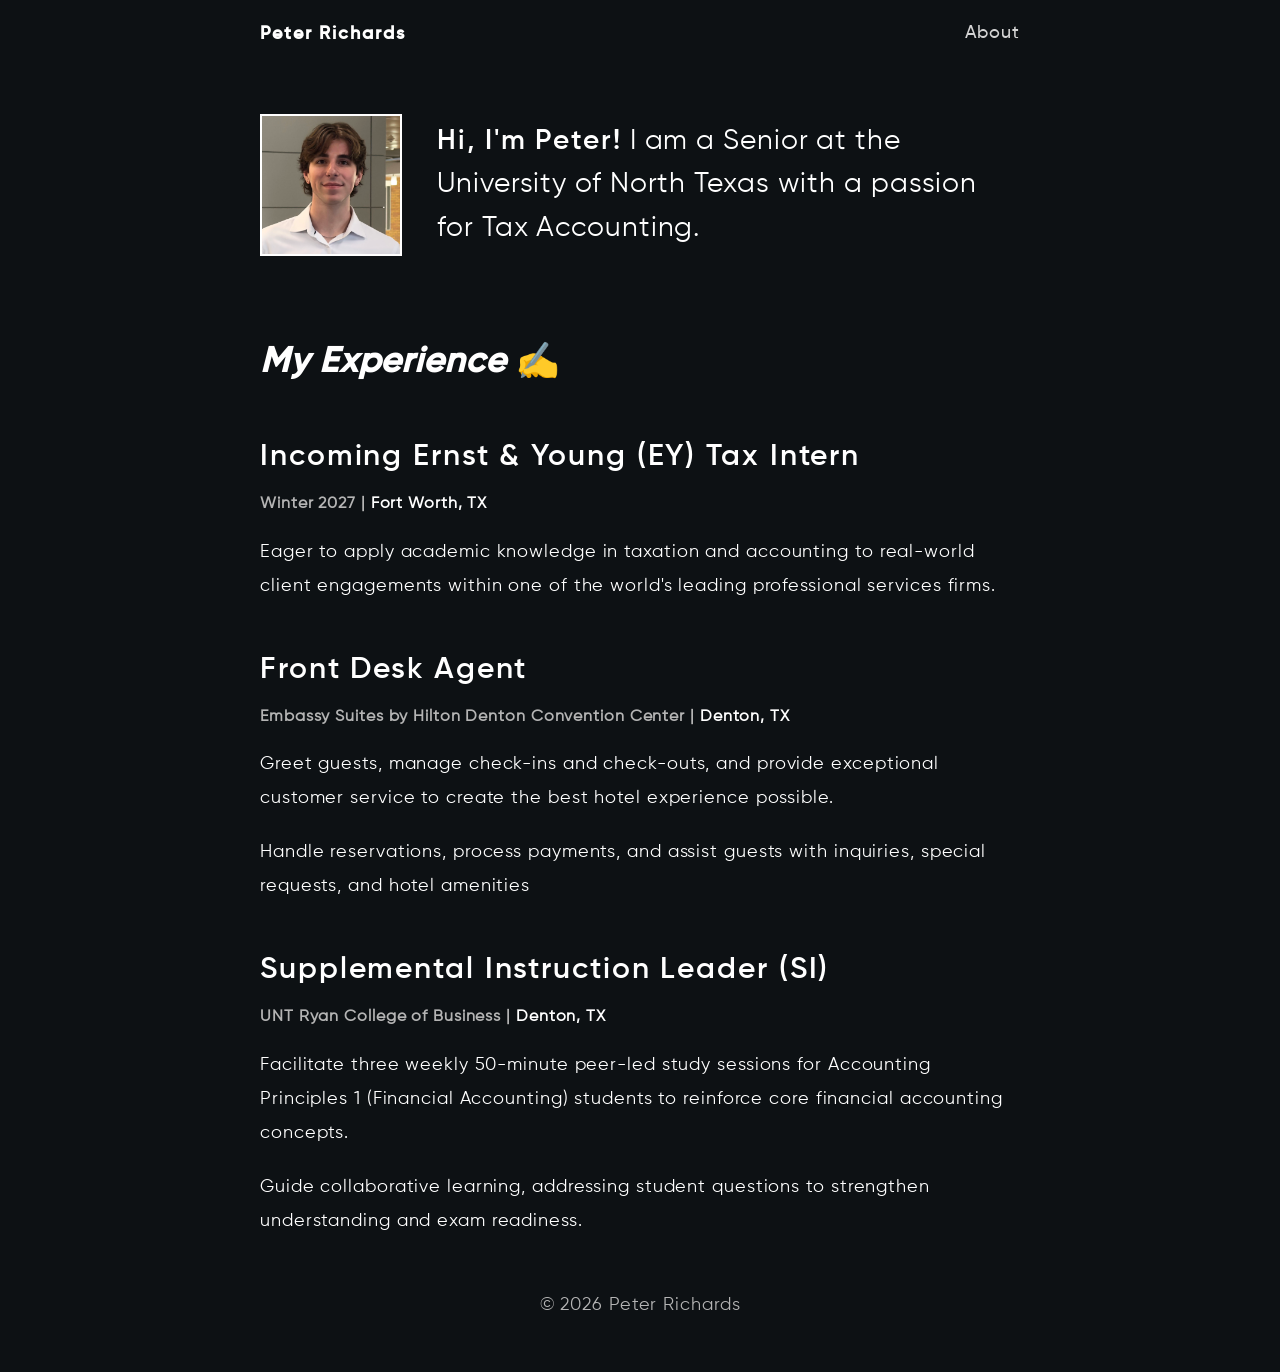
<file: index.html>
<!DOCTYPE html>
<html>

<head>
    <meta charset="utf-8">
    <meta http-equiv="X-UA-Compatible" content="IE=edge">
    <title>Home | pjgr.dev</title>
    <meta name="description" content="Peter Richards' Website">
    <meta name="viewport" content="width=device-width, initial-scale=1">
    <link rel="stylesheet" href="/style.css">
    <link rel="icon" type="image/x-icon" href="">
</head>

<body>
    <div class="main">
        <header>
            <div class=" nav-container">
                <div class="nav-flex-container">
                    <div class="site-title-container">
                        <a class="site-title" href="/">Peter Richards</a>
                    </div>
                    <div class="nav-links-container">
                        <a class="nav-links" href="/about.html">About</a>
                    </div>
                </div>
            </div>
        </header>

        <section class="about-me-container">
            <img class="about-me-img" src="/profphotomain.png" alt="Peter Image">
            <span id="about-peter-link"><span class="about-peter-link"><a href="https://www.linkedin.com/in/peter-jg-richards/" target="_blank">Hi, I'm Peter!</a></span>
                <span id="about-peter-description">I am a Senior at the University of North Texas with a passion for Tax Accounting.</span>
            </span>
        </section>

        <header class="experience-header-section">
          <div class="experience-header">
            <h1 id="my-experience"><i>My Experience</i> ✍️</h1>
          </div>
        </header>

        <section class="experience">
            <div class="experience-link-container">
                <a class="experience-link" id="ey-intern" href="https://www.linkedin.com/feed/update/urn:li:activity:7456856972789788672/" target="_blank" rel="noopener noreferrer">
                    Incoming Ernst & Young (EY) Tax Intern
                </a>
            </div>
            <h2 class="experience-info">Winter 2027 | <a>Fort Worth, TX  </a>
            </h2>
            <p class="experience-description">Eager to apply academic knowledge in taxation and accounting to real-world client engagements within one of the world's leading professional services firms.</p>
        </section>

        <section class="experience">
          <div class="experience-link-container">
              <a class="experience-link" id="fd-agent" href="https://www.linkedin.com/company/embassysuitesdenton/" target="_blank" rel="noopener noreferrer">
                  Front Desk Agent
              </a>
          </div>
          <h2 class="experience-info">Embassy Suites by Hilton Denton Convention Center | <a>Denton, TX  </a>
          </h2>
          <p class="experience-description">Greet guests, manage check-ins and check-outs, and provide exceptional customer service to create the best hotel experience possible.</p>
          <p>Handle reservations, process payments, and assist guests with inquiries, special requests, and hotel amenities</p>
      </section>

      <section class="experience">
        <div class="experience-link-container">
            <a class="experience-link" id="si-leader" href="https://learningcenter.unt.edu/tutoring/si/index.html" target="_blank" rel="noopener noreferrer">
                Supplemental Instruction Leader (SI)
            </a>
        </div>
        <h2 class="experience-info">UNT Ryan College of Business | <a>Denton, TX  </a>
        </h2>
        <p class="experience-description">Facilitate three weekly 50-minute peer-led study sessions for Accounting Principles 1 (Financial Accounting) students to reinforce core financial accounting concepts.</p>
        <p>Guide collaborative learning, addressing student questions to strengthen understanding and exam readiness.</p>
    </section>
        <footer class="footer">© 2026 Peter Richards</footer>
    </div>
</body>
</html>
</file>
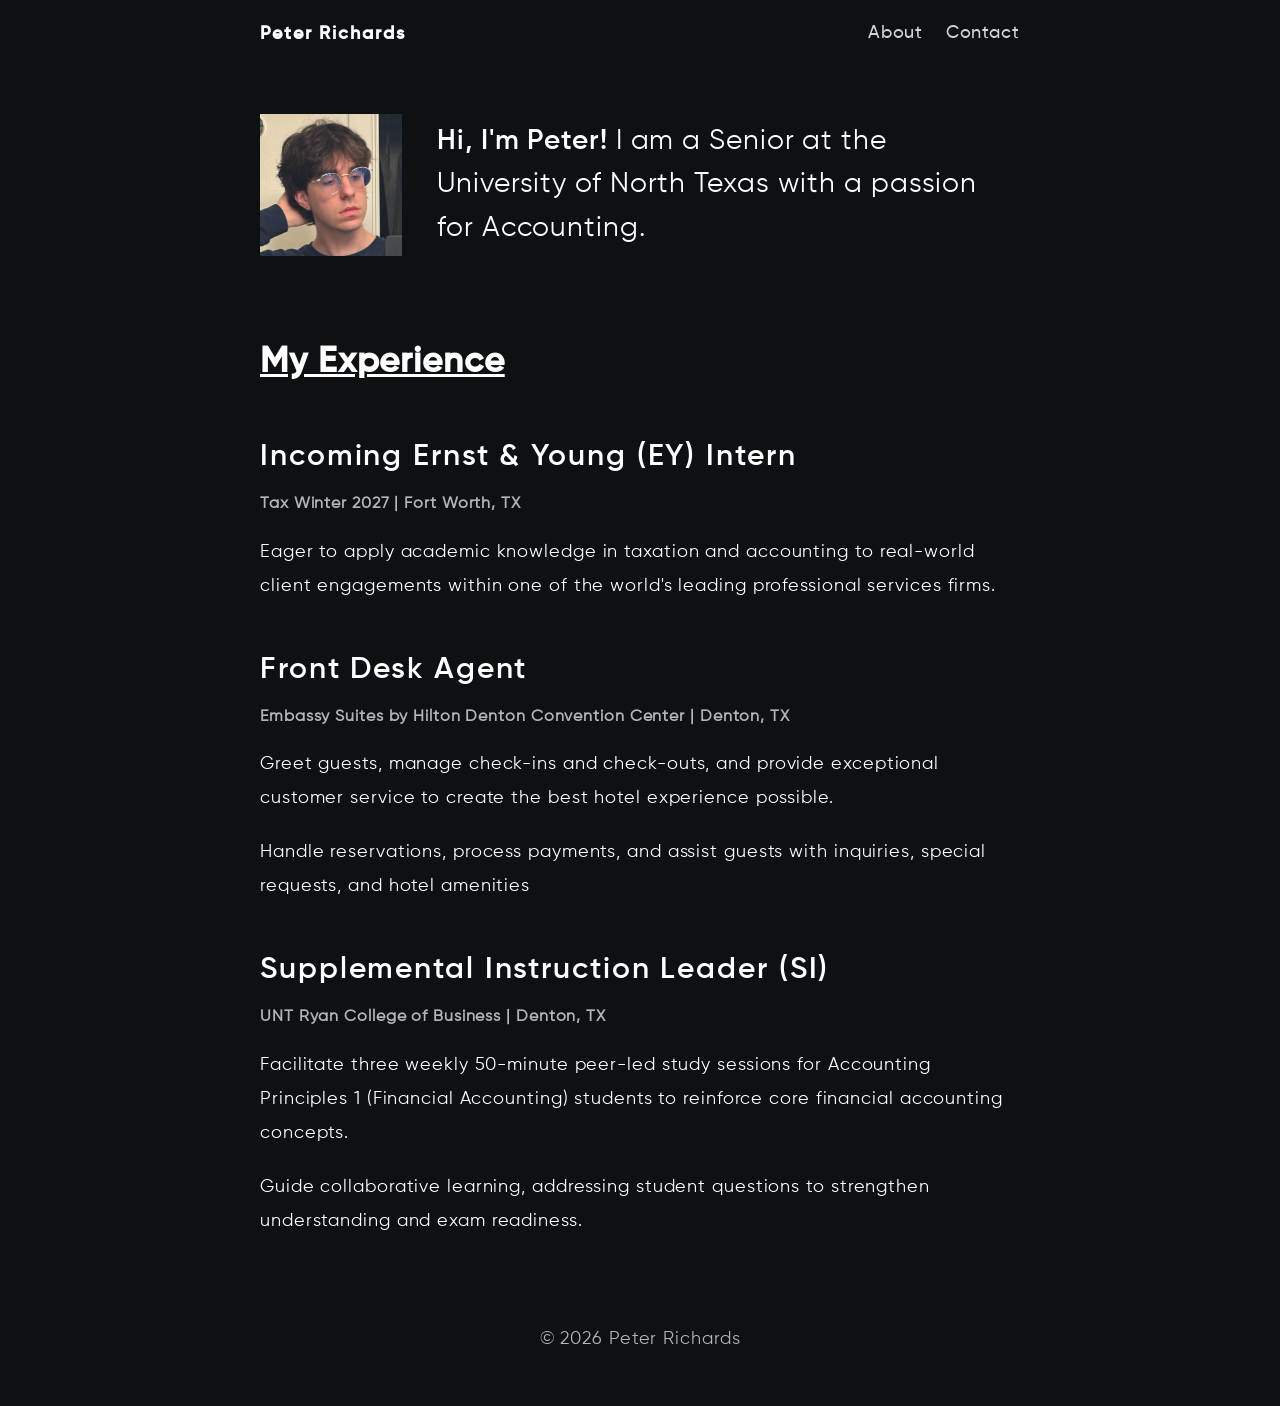
<file: app/templates/index.html>
<!DOCTYPE html>
<html>

<head>
    <meta charset="utf-8">
    <meta http-equiv="X-UA-Compatible" content="IE=edge">
    <title>Home | pjgr.dev</title>
    <meta name="description" content="Peter Richards' Website">
    <meta name="viewport" content="width=device-width, initial-scale=1">
    <link rel="stylesheet" href="/app/static/css/style.css">
    <link rel="stylesheet" href="https://cdnjs.cloudflare.com/ajax/libs/font-awesome/6.3.0/css/all.min.css">
    <link rel="icon" type="image/x-icon" href="">
</head>

<body>
    <div class="main">
        <header>
            <div class=" nav-container">
                <div class="nav-flex-container">
                    <div class="site-title-container">
                        <a class="site-title" href="/">Peter Richards</a>
                    </div>
                    <div class="nav-links-container">
                        <a class="nav-links" href="/about">About</a>
                        <a class="nav-links" href="/contact">Contact</a>
                    </div>
                </div>
            </div>
        </header>

        <section class="about-me-container">
            <img class="about-me-img" src="/app/static/about-me.png" alt="Peter Image">
            <span id="about-peter-link"><span class="about-peter-link"><a href="/about">Hi, I'm Peter!</a></span>
                <span id="about-peter-description">I am a Senior at the University of North Texas with a passion for Accounting.</span>

                <!-- <nav class="social-container">
                    <a class="social-github" href="https://github.com/PacketPeter" target="_blank" rel="noopener noreferrer">
                        <i class="fab fa-github"></i>
                        Github
                    </a>
                    <a class="social-linkedin" href="https://www.linkedin.com/in/peter-jg-richards/" target="_blank"
                        rel="noopener noreferrer">
                        <i class="fab fa-linkedin"></i>
                        LinkedIn
                    </a>
                </nav> -->
            </span>
        </section>

        <header class="experience-header-section">
          <div class="experience-header">
            <h1 id="my-experience">My Experience</h1>
          </div>
        </header>

        <section class="experience">
            <div class="experience-link-container">
                <a class="experience-link" id="ey-intern" href="https://www.linkedin.com/feed/update/urn:li:activity:7456856972789788672/" target="_blank" rel="noopener noreferrer">
                    Incoming Ernst & Young (EY) Intern
                </a>
            </div>
            <h2 class="experience-info">Tax Winter 2027 | <a href="https://github.com/PeakPass/PeakPass" target="_blank"
                    rel="noopener noreferrer">Fort Worth, TX  </a>
            </h2>
            <p class="experience-description">Eager to apply academic knowledge in taxation and accounting to real-world client engagements within one of the world's leading professional services firms.</p>
        </section>

        <section class="experience">
          <div class="experience-link-container">
              <a class="experience-link" id="fd-agent" href="https://www.linkedin.com/company/embassysuitesdenton/" target="_blank" rel="noopener noreferrer">
                  Front Desk Agent
              </a>
          </div>
          <h2 class="experience-info">Embassy Suites by Hilton Denton Convention Center | <a href="https://github.com/PeakPass/PeakPass" target="_blank"
                  rel="noopener noreferrer">Denton, TX  </a>
          </h2>
          <p class="experience-description">Greet guests, manage check-ins and check-outs, and provide exceptional customer service to create the best hotel experience possible.</p>
          <p>Handle reservations, process payments, and assist guests with inquiries, special requests, and hotel amenities</p>
      </section>

      <section class="experience">
        <div class="experience-link-container">
            <a class="experience-link" id="si-leader" href="https://www.linkedin.com/company/embassysuitesdenton/" target="_blank" rel="noopener noreferrer">
                Supplemental Instruction Leader (SI)
            </a>
        </div>
        <h2 class="experience-info">UNT Ryan College of Business | <a href="https://github.com/PeakPass/PeakPass" target="_blank"
                rel="noopener noreferrer">Denton, TX  </a>
        </h2>
        <p class="experience-description">Facilitate three weekly 50-minute peer-led study sessions for Accounting Principles 1 (Financial Accounting) students to reinforce core financial accounting concepts.</p>
        <p>Guide collaborative learning, addressing student questions to strengthen understanding and exam readiness.</p>
    </section>
        <br>
        <footer class="footer">© 2026 Peter Richards</footer>
    </div>
</body>
</html>
</file>
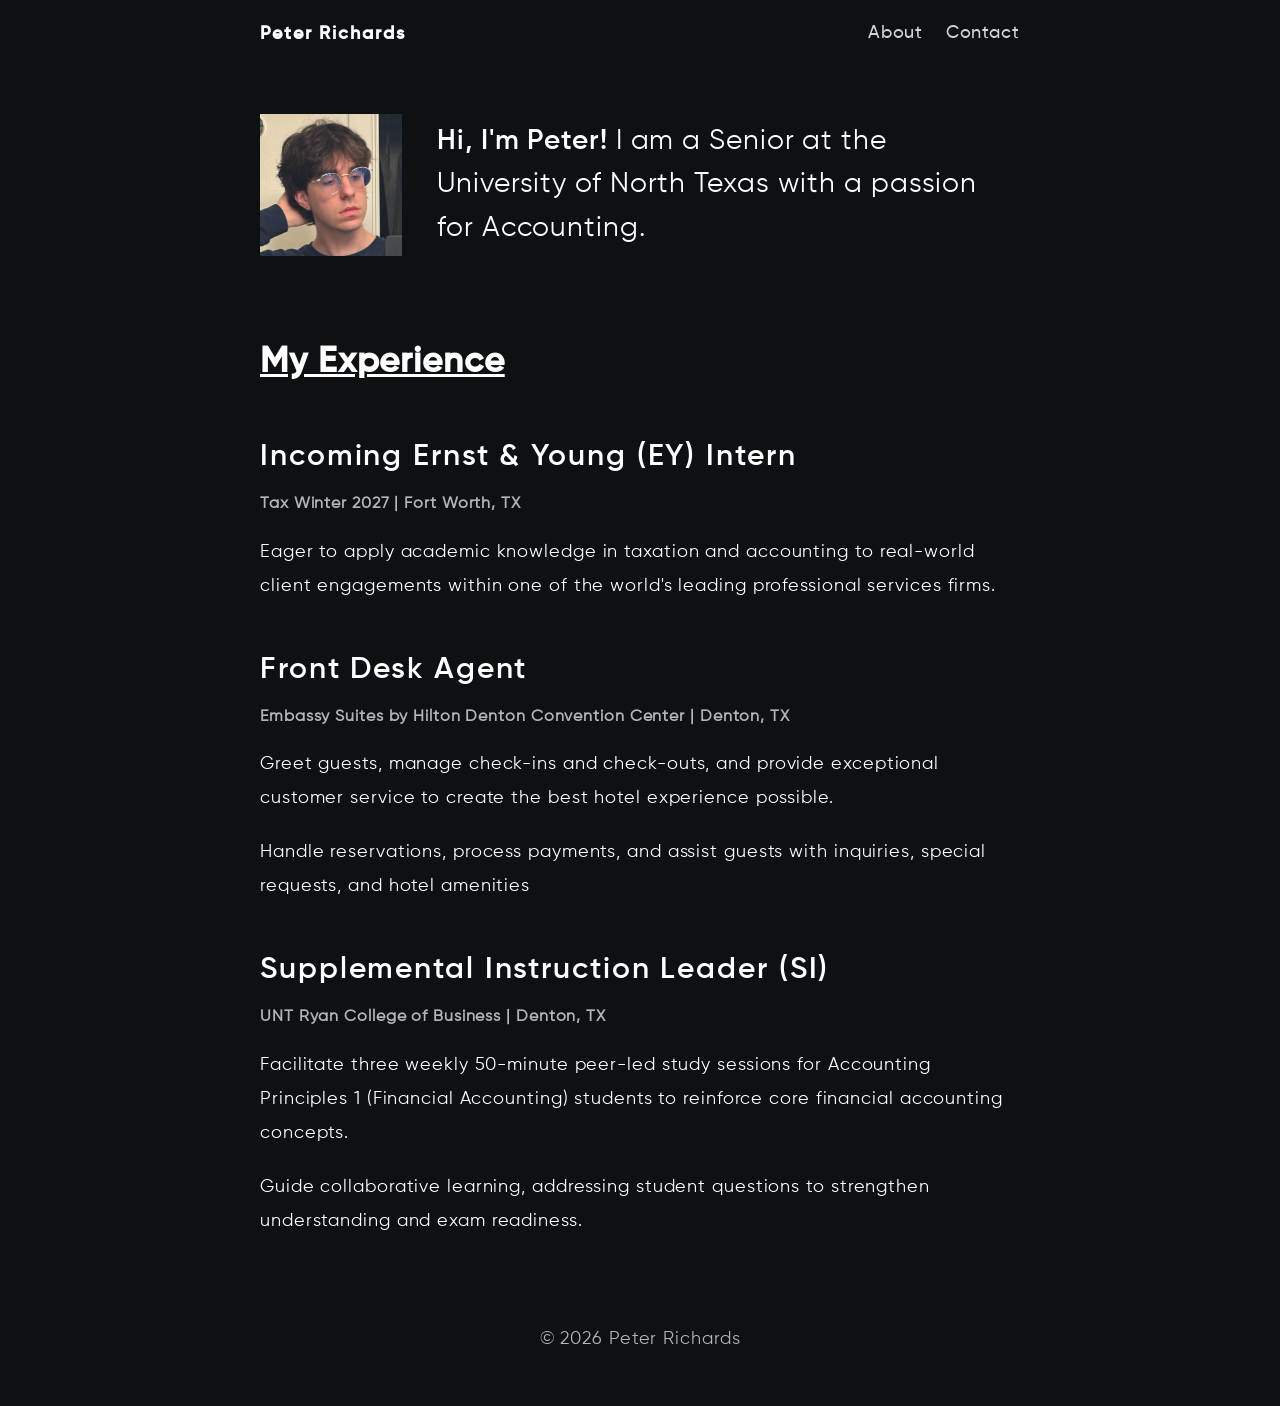
<file: root/templates/index.html>
<!DOCTYPE html>
<html>

<head>
    <meta charset="utf-8">
    <meta http-equiv="X-UA-Compatible" content="IE=edge">
    <title>Home | pjgr.dev</title>
    <meta name="description" content="Peter Richards' Website">
    <meta name="viewport" content="width=device-width, initial-scale=1">
    <link rel="stylesheet" href="/root/static/css/style.css">
    <link rel="stylesheet" href="https://cdnjs.cloudflare.com/ajax/libs/font-awesome/6.3.0/css/all.min.css">
    <link rel="icon" type="image/x-icon" href="">
</head>

<body>
    <div class="main">
        <header>
            <div class=" nav-container">
                <div class="nav-flex-container">
                    <div class="site-title-container">
                        <a class="site-title" href="/">Peter Richards</a>
                    </div>
                    <div class="nav-links-container">
                        <a class="nav-links" href="/about">About</a>
                        <a class="nav-links" href="/contact">Contact</a>
                    </div>
                </div>
            </div>
        </header>

        <section class="about-me-container">
            <img class="about-me-img" src="/app/static/about-me.png" alt="Peter Image">
            <span id="about-peter-link"><span class="about-peter-link"><a href="/about">Hi, I'm Peter!</a></span>
                <span id="about-peter-description">I am a Senior at the University of North Texas with a passion for Accounting.</span>

                <!-- <nav class="social-container">
                    <a class="social-github" href="https://github.com/PacketPeter" target="_blank" rel="noopener noreferrer">
                        <i class="fab fa-github"></i>
                        Github
                    </a>
                    <a class="social-linkedin" href="https://www.linkedin.com/in/peter-jg-richards/" target="_blank"
                        rel="noopener noreferrer">
                        <i class="fab fa-linkedin"></i>
                        LinkedIn
                    </a>
                </nav> -->
            </span>
        </section>

        <header class="experience-header-section">
          <div class="experience-header">
            <h1 id="my-experience">My Experience</h1>
          </div>
        </header>

        <section class="experience">
            <div class="experience-link-container">
                <a class="experience-link" id="ey-intern" href="https://www.linkedin.com/feed/update/urn:li:activity:7456856972789788672/" target="_blank" rel="noopener noreferrer">
                    Incoming Ernst & Young (EY) Intern
                </a>
            </div>
            <h2 class="experience-info">Tax Winter 2027 | <a href="https://github.com/PeakPass/PeakPass" target="_blank"
                    rel="noopener noreferrer">Fort Worth, TX  </a>
            </h2>
            <p class="experience-description">Eager to apply academic knowledge in taxation and accounting to real-world client engagements within one of the world's leading professional services firms.</p>
        </section>

        <section class="experience">
          <div class="experience-link-container">
              <a class="experience-link" id="fd-agent" href="https://www.linkedin.com/company/embassysuitesdenton/" target="_blank" rel="noopener noreferrer">
                  Front Desk Agent
              </a>
          </div>
          <h2 class="experience-info">Embassy Suites by Hilton Denton Convention Center | <a href="https://github.com/PeakPass/PeakPass" target="_blank"
                  rel="noopener noreferrer">Denton, TX  </a>
          </h2>
          <p class="experience-description">Greet guests, manage check-ins and check-outs, and provide exceptional customer service to create the best hotel experience possible.</p>
          <p>Handle reservations, process payments, and assist guests with inquiries, special requests, and hotel amenities</p>
      </section>

      <section class="experience">
        <div class="experience-link-container">
            <a class="experience-link" id="si-leader" href="https://www.linkedin.com/company/embassysuitesdenton/" target="_blank" rel="noopener noreferrer">
                Supplemental Instruction Leader (SI)
            </a>
        </div>
        <h2 class="experience-info">UNT Ryan College of Business | <a href="https://github.com/PeakPass/PeakPass" target="_blank"
                rel="noopener noreferrer">Denton, TX  </a>
        </h2>
        <p class="experience-description">Facilitate three weekly 50-minute peer-led study sessions for Accounting Principles 1 (Financial Accounting) students to reinforce core financial accounting concepts.</p>
        <p>Guide collaborative learning, addressing student questions to strengthen understanding and exam readiness.</p>
    </section>
        <br>
        <footer class="footer">© 2026 Peter Richards</footer>
    </div>
</body>
</html>
</file>
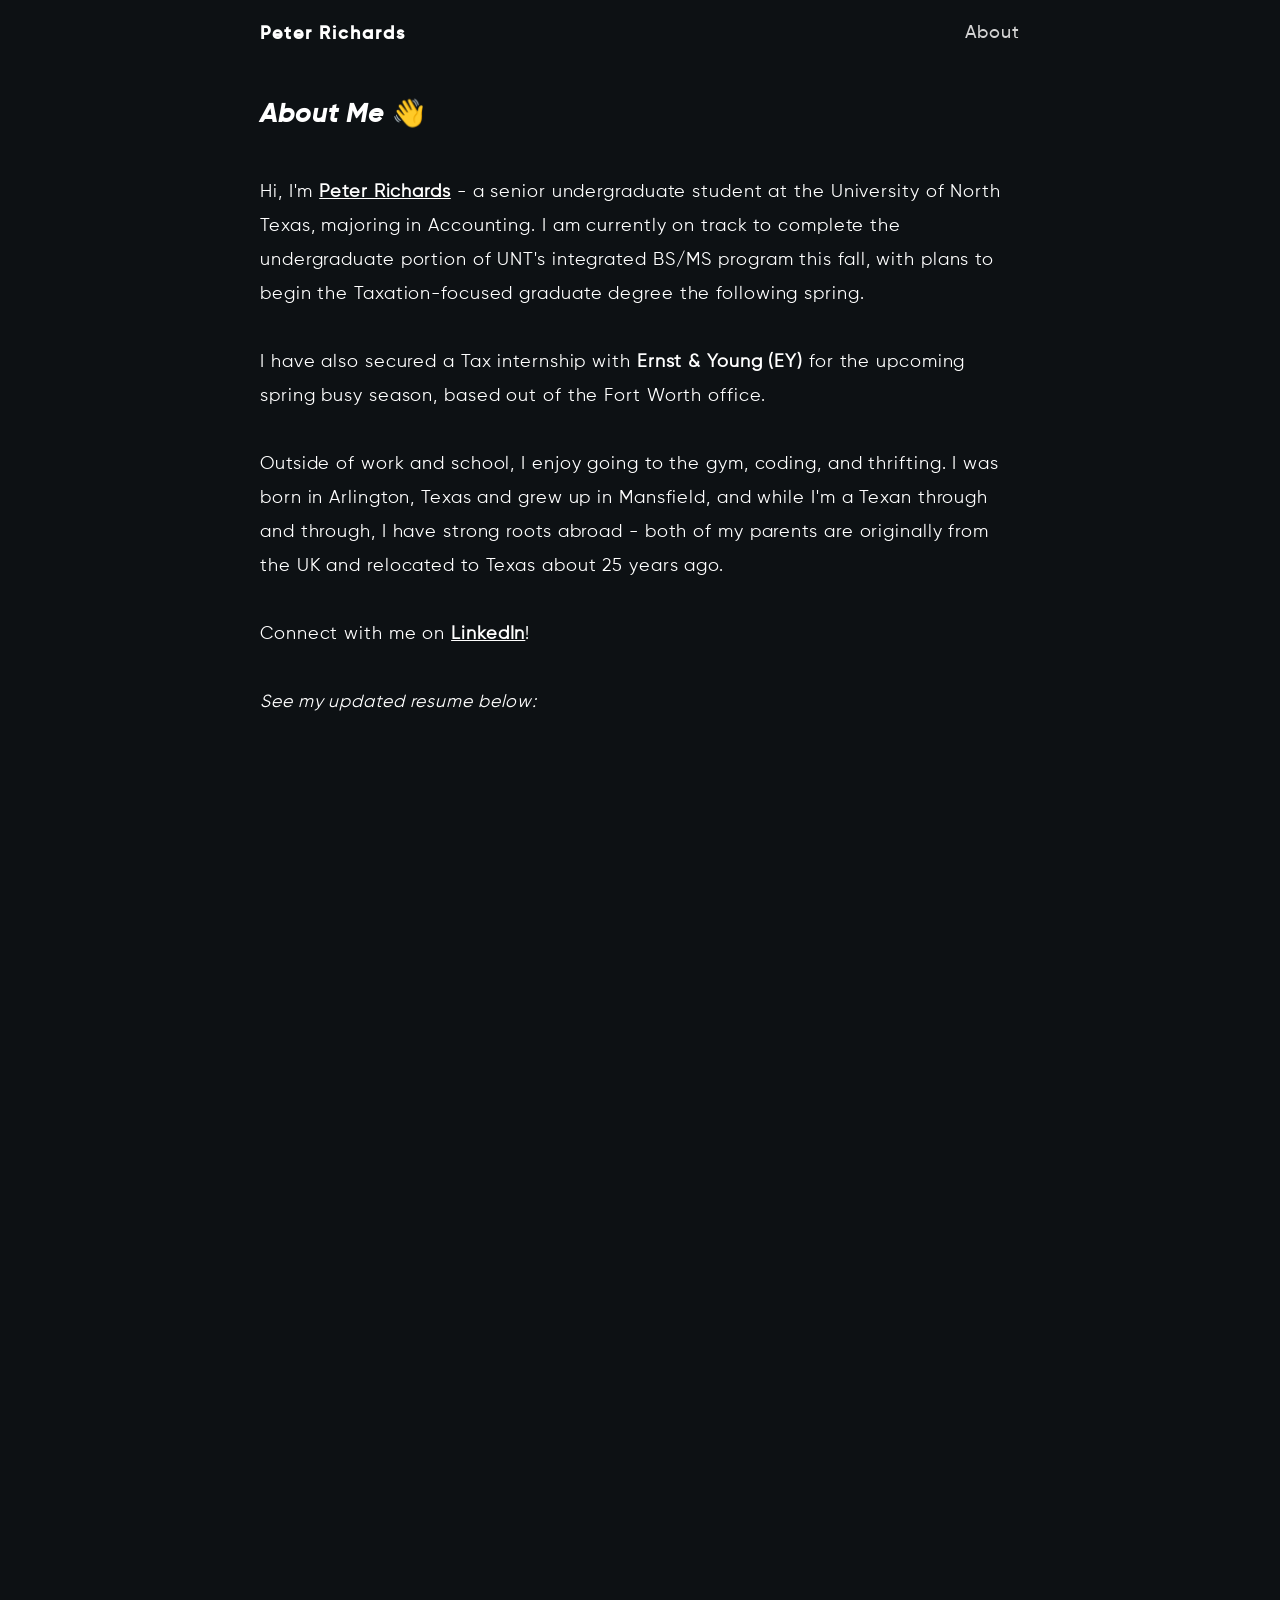
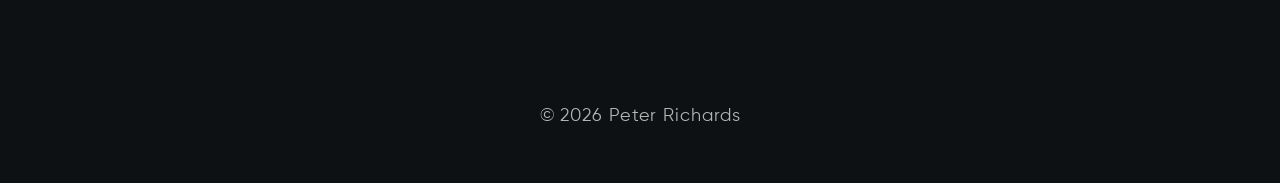
<file: about.html>
<!DOCTYPE html>
<html lang="en">

<head>
    <meta charset="utf-8">
    <meta http-equiv="X-UA-Compatible" content="IE=edge">
    <title>About Me | pjgr.dev</title>
    <meta name="description" content="Peter Richards' Website">
    <meta name="viewport" content="width=device-width, initial-scale=1">
    <link rel="stylesheet" href="/style.css">
    <link rel="icon" type="image/x-icon" href="">
</head>

<body>
    <div class="main">
        <header>
            <div class="nav-container">
                <div class="nav-flex-container">
                    <div class="site-title-container">
                        <a class="site-title" href="/">Peter Richards</a>
                    </div>
                    <div class="nav-links-container">
                        <a class="nav-links" href="/about">About</a>
                    </div>
                </div>
            </div>
        </header>

        <section class="about-container">
            <h1 class="about-title">About Me 👋</h1>
              <p id="paragraph-1">Hi, I'm <strong><u>Peter Richards</u></strong> - a senior undergraduate student at the University of North Texas, majoring in Accounting. I am currently on track to complete the undergraduate portion of UNT's integrated BS/MS program this fall, with plans to begin the Taxation-focused graduate degree the following spring. <br> <br> I have also secured a Tax internship with <strong>Ernst & Young (EY)</strong> for the upcoming spring busy season, based out of the Fort Worth office. <br> <br> Outside of work and school, I enjoy going to the gym, coding, and thrifting. I was born in Arlington, Texas and grew up in Mansfield, and while I'm a Texan through and through, I have strong roots abroad - both of my parents are originally from the UK and relocated to Texas about 25 years ago. <br> <br> Connect with me on <a href="https://www.linkedin.com/in/peter-jg-richards/" target="_blank">LinkedIn</a>! <br><br> <i>See my updated resume below:</i></p>
            <div class="resume-pdf">
                <iframe src="/Peter Richards Resume.pdf" frameborder="0"></iframe>
            </div>
            <div class="mobile-text">
              <p>PDF viewing is not supported on this device. Please download the file to view it.</p>
              <a href="/Peter Richards Resume.pdf">Download PDF</a>
          </div>
        </section>
        <br>
        <footer class="footer">© 2026 Peter Richards</footer>
    </div>
</body>

</html>
</file>
<file: style.css>
@font-face {
    font-family: Gilroy-Medium;
    src: url('/fonts/Gilroy-Medium.ttf');
}

@font-face {
    font-family: Gilroy-Regular;
    src: url('/fonts/Gilroy-Regular.ttf');
}

@font-face {
    font-family: Gilroy-SemiBold;
    src: url('/fonts/Gilroy-SemiBold.ttf');
}

@font-face {
    font-family: Gilroy-SemiBoldItalic;
    src: url('/fonts/Gilroy-SemiBoldItalic.ttf');
}

* {
    box-sizing: border-box;
    -webkit-font-smoothing: antialiased;
    background-color: #0d1114;
    color: white;
    scroll-behavior: smooth;
    transition: all 0.25s ease-out;
}

.main {
    margin: auto;
    max-width: 47.5rem;
    font-size: 1.1rem;
    line-height: 34px;
    letter-spacing: 0.9px;
    position: relative;
    min-height: 100vh;
}

@media screen and (max-width: 430px) {
    .main {
        padding: 1.5rem 1.45rem;
    }
}

html {
    height: 100%;
}

img {
    display: block;
    margin-left: auto;
    margin-right: auto;
    width: 100%;
}

p {
    font-family: Gilroy-Regular;
}

a {
    color: inherit;
    text-decoration: none;
}

body {
    overflow-x: hidden;
    position: relative;
    min-height: 100%;
    margin-bottom: 0;
    margin-top: 0;
}

.nav-container {
    display: block;
    position: relative;
    margin-top: 1rem;
}

.nav-flex-container {
    display: -webkit-box;
    display: -moz-box;
    display: -ms-flexbox;
    display: -webkit-flex;
    display: flex;
    flex-direction: row;
    justify-content: center;
    align-items: center;
    -webkit-box-orient: horizontal;
    -webkit-box-direction: normal;
    -webkit-flex-direction: row;
    -webkit-box-pack: center;
    -webkit-justify-content: center;
    -webkit-box-align: center;
    -webkit-align-items: center;
}

.site-title-container {
    display: block;
    font-weight: 700;
    text-decoration: none;
    font-size: 18px;
    letter-spacing: 1.9px;
}

.site-title {
    box-shadow: none;
    text-decoration: none;
    font-weight: 700;
    text-align: center;
    line-height: 0.5rem;
    font-family: Gilroy-SemiBold;
}

.nav-links-container {
    display: flex;
    font-size: 18px;
    -moz-box-orient: horizontal;
    -moz-box-direction: normal;
    flex-direction: row;
    flex: 1 1 0%;
    -moz-box-align: center;
    align-items: center;
    -moz-box-pack: end;
    justify-content: flex-end;
}

.nav-links {
    font-family: Gilroy-Medium;
    box-shadow: none;
    margin-left: 1.4rem;
    text-decoration: none;
    cursor: pointer;
    color: rgb(212, 212, 212);
}

.nav-links:hover {
    color: white;
}

/* Footer */

footer {
    position: relative;
    font-family: Gilroy-Regular;
    color: rgb(180, 180, 180);
    text-align: center;
}

.footer {
    padding-bottom: 50px;
}

@media only screen and (max-width: 480px) {
    footer {
        width: 100%;
        padding-bottom: 25px !important;
    }
}

/* About Me */

.about-me-container {
    display: flex;
    flex: wrap;
    margin-top: 4rem;
    margin-bottom: 5rem;
    font-size: 28px;
    line-height: 3rem;
}

@media screen and (max-width: 770px) {
    .about-me-container {
        flex-direction: column;
        margin-top: 3rem;
        margin-bottom: 3rem;
    }
}

.about-me-img {
    width: 142px;
    height: 142px;
    min-width: 142px;
    border: 2px white solid;
}

#about-peter-link {
    margin: auto auto auto 2.2rem;
    line-height: 2.7rem;
    font-family: Gilroy-SemiBold;
}

@media screen and (max-width: 770px) {
    #about-peter-link {
        margin-top: 28px;
        text-align: center;
        margin: 20px auto;
    }
}

.about-peter-link:hover {
    color: rgb(42, 130, 177);
}

.about-peter-link {
  box-shadow: none;
  color: white;
  letter-spacing: 1.9px;
  position: relative;
  transition: color .4s ease;
}

.about-peter-link::after {
content: '';
position: absolute;
left: 0;
bottom: -2px;
width: 0;
height: 2px;
background-color: rgb(0, 114, 177);
transition: width .5s ease-out;
}

.about-peter-link:hover::after {
width: 100%;
}

#about-peter-description {
    font-family: Gilroy-Regular;
}

.social-container {
    display: flex;
    max-width: 36rem;
    font-size: 18px;
    padding-top: 5px;
    -moz-box-orient: horizontal;
    -moz-box-direction: normal;
    flex-direction: row;
    flex: 1 1 0%;
    -moz-box-pack: start;
    justify-content: flex-start;
    font-family: Gilroy-Regular;
}

@media screen and (max-width: 770px) {
    .social-container {
        justify-content: center;
        align-items: center;
    }
}

/* Experience header */

.experience-header {
  display: flex;
  justify-content: left;
  font-family: Gilroy-SemiBold;
}

#my-experience {
  margin: 10px 0;
  /* font-size: 30px; */
}

/* experiences */

.experience {
    margin: 50px 0 50px 0;
}

.experiences-title {
    font-size: 24px;
    font-family: Gilroy-Regular;
    color: rgb(180, 180, 180);
}

.experience-link-container {
    display: flex;
    max-width: 100%;
    font-size: 30px;
    -moz-box-orient: horizontal;
    -moz-box-direction: normal;
    flex-direction: row;
    flex: 1 1 0%;
    -moz-box-pack: start;
    justify-content: flex-start;
    font-family: Gilroy-SemiBold;
}

.experience-link {
    box-shadow: none;
    color: white;
    letter-spacing: 1.9px;
    position: relative;
    transition: color .4s ease;
}

.experience-link::after {
    content: '';
    position: absolute;
    left: 0;
    bottom: -2px;
    width: 0;
    height: 2px;
    transition: width .5s ease-out;
}

.experience-link:hover::after {
    width: 100%;
}

#ey-intern::after {
    background-color: rgb(255, 230, 0);
}

#ey-intern:hover {
    color: rgb(255, 230, 0);
}

#fd-agent::after {
    background-color: rgb(37, 150, 190);
}

#fd-agent:hover {
    color: rgb(37, 150, 190);
}

#si-leader::after {
    background-color: rgb(5, 144, 51);
}

#si-leader:hover {
    color: rgb(5, 144, 51);
}

.experience-info {
    font-size: 16px;
    font-family: Gilroy-Regular;
    color: rgb(180, 180, 180);
}

.experience-info a {
    color: white;
}

.experience-description {
    margin: 0 0 20px;
}

/* About */

.about-container {
    display: grid;
    grid-template-areas: /* creates a grid template */
        "header header"
        "paragraph paragraph"
        "img img";

    grid-template-columns: 2fr 0fr; /* creates ratio between columns */
    grid-template-rows: 50px auto auto; /* creates ratio between rows */
    grid-column-gap: 1em;
    align-items: center;
    gap: 1em;
    margin-top: 40px;
    }

@media screen and (max-width: 730px) {
    .about-container {
        grid-template-areas: 
            "header header"
            "paragraph paragraph"
            "img img";
        grid-template-columns: 1fr;
        grid-template-rows: 50px auto auto;
    }
}

.about-title {
    grid-area: header;
    font-family: Gilroy-SemiBoldItalic;
}

#paragraph-1{
    grid-area: paragraph;
}

@media screen and (max-width: 480px) {
  #paragraph-1 {
    margin-bottom: 0;
  }
}

#paragraph-1 a {
    text-decoration: underline;
    font-weight: bold;
}

.resume-pdf {
    width: clamp(15rem, 80vw, 44.5rem); /* creates a min, percent of viewport size, and max width for the image */
    justify-self: center; /* centers the image in the column */
}

.resume-pdf iframe {
  width: 100%;
  height: 100vh;
}

.mobile-text {
  display: none;
}

@media screen and (max-width: 480px) {
    .resume-pdf {
        display: none;
    }

    .mobile-text {
      display: block;
    }

    .mobile-text a {
      font-family: Gilroy-Medium;
      text-decoration: underline;
    }
}

/* Contact */

.contact-container {
    font-family: Gilroy-Regular;
}

.contact-text-container {
    display: grid;
    grid-template-areas: /* creates a grid template */
        "title"
        "text";
    align-items: center;
}

.contact-title {
    grid-area: title;
    font-family: Gilroy-SemiBoldItalic;
    width: clamp(15rem, 80vw, 44.5rem);
    justify-self: center;
    margin: 0;
}

.contact-text {
    grid-area: text; 
    width: clamp(15rem, 80vw, 44.5rem);
    justify-self: center;
}

.contact-form {
    font-family: Gilroy-Regular;
    display: grid;
    grid-template-areas: /* creates a grid template */
        "name"
        "email"
        "message"
        "send";

    align-items: center;
    gap: 1.25em;
    padding-bottom: inherit;
}

.contact-item {
    font-family: Gilroy-Regular;
    font-size: 1rem;
    padding: .5rem;
    border: 2px solid #eee;
    border-radius: 5px;
    justify-self: center;
}

input[type="text"] {
    grid-area: name;
    width: clamp(15rem, 80vw, 44.5rem);
    justify-self: center;
}

input[type="email"] {
    grid-area: email;
    width: clamp(15rem, 80vw, 44.5rem);
    justify-self: center;
}

textarea[name="message"] {
    grid-area: message;
    resize: vertical;
    width: clamp(15rem, 80vw, 44.5rem);
    justify-self: center;
}

input[placeholder] {
    font-size: 1rem;
}

input[type="submit"] {
    font-size: 1rem;
    /* remove default behavior */
    appearance:none;
    -webkit-appearance:none;
    /* usual styles */
    cursor: pointer;
    padding:10px;
    border: 2px solid #eee;
    color:rgb(212, 212, 212);
    border-radius:5px;
    width: clamp(15rem, 80vw, 44.5rem);
    grid-area: send;
    justify-self: center;
}

input[type="submit"]:hover {
    background-color: rgb(50, 60, 68);
}

.success {
    color: #73C276;
    font-size: 1rem;
    text-align: center;
}

.error {
    color: #FA5B5B;
    font-size: 1rem;
    text-align: center;
}
</file>
<file: app/static/css/style.css>
@font-face {
    font-family: Gilroy-Medium;
    src: url('/app/static/fonts/Gilroy-Medium.ttf');
}

@font-face {
    font-family: Gilroy-Regular;
    src: url('/app/static/fonts/Gilroy-Regular.ttf');
}

@font-face {
    font-family: Gilroy-SemiBold;
    src: url('/app/static/fonts/Gilroy-SemiBold.ttf');
}

@font-face {
    font-family: Gilroy-SemiBoldItalic;
    src: url('/app/static/fonts/Gilroy-SemiBoldItalic.ttf');
}

* {
    box-sizing: border-box;
    -webkit-font-smoothing: antialiased;
    background-color: #0d1114;
    color: white;
    scroll-behavior: smooth;
    transition: all 0.25s ease-out;
}

.main {
    margin: auto;
    max-width: 47.5rem;
    font-size: 1.1rem;
    line-height: 34px;
    letter-spacing: 0.9px;
    position: relative;
    min-height: 100vh;
}

@media screen and (max-width: 430px) {
    .main {
        padding: 1.5rem 1.45rem;
    }
}

html {
    height: 100%;
}

img {
    display: block;
    margin-left: auto;
    margin-right: auto;
    width: 100%;
}

p {
    font-family: Gilroy-Regular;
}

a {
    color: inherit;
    text-decoration: none;
}

body {
    overflow-x: hidden;
    position: relative;
    min-height: 100%;
    margin-bottom: 0;
    margin-top: 0;
}

.nav-container {
    display: block;
    position: relative;
    margin-top: 1rem;
}

.nav-flex-container {
    display: -webkit-box;
    display: -moz-box;
    display: -ms-flexbox;
    display: -webkit-flex;
    display: flex;
    flex-direction: row;
    justify-content: center;
    align-items: center;
    -webkit-box-orient: horizontal;
    -webkit-box-direction: normal;
    -webkit-flex-direction: row;
    -webkit-box-pack: center;
    -webkit-justify-content: center;
    -webkit-box-align: center;
    -webkit-align-items: center;
}

.site-title-container {
    display: block;
    font-weight: 700;
    text-decoration: none;
    font-size: 18px;
    letter-spacing: 1.9px;
}

.site-title {
    box-shadow: none;
    text-decoration: none;
    font-weight: 700;
    text-align: center;
    line-height: 0.5rem;
    font-family: Gilroy-SemiBold;
}

.nav-links-container {
    display: flex;
    font-size: 18px;
    -moz-box-orient: horizontal;
    -moz-box-direction: normal;
    flex-direction: row;
    flex: 1 1 0%;
    -moz-box-align: center;
    align-items: center;
    -moz-box-pack: end;
    justify-content: flex-end;
}

.nav-links {
    font-family: Gilroy-Medium;
    box-shadow: none;
    margin-left: 1.4rem;
    text-decoration: none;
    cursor: pointer;
    color: rgb(212, 212, 212);
}

.nav-links:hover {
    color: white;
}

/* Footer */

footer {
    position: relative;
    font-family: Gilroy-Regular;
    color: rgb(180, 180, 180);
    text-align: center;
}

.footer {
    padding-bottom: 50px;
}

@media screen and (max-width: 430px) {
    footer {
        width: 100%;
        padding: 0;
    }

    br {
        display: none;
    }
}

/* About Me */

.about-me-container {
    display: flex;
    flex: wrap;
    margin-top: 4rem;
    margin-bottom: 5rem;
    font-size: 28px;
    line-height: 3rem;
}

@media screen and (max-width: 770px) {
    .about-me-container {
        flex-direction: column;
        margin-top: 3rem;
        margin-bottom: 3rem;
    }
}

.about-me-img {
    width: 142px;
    height: 142px;
    min-width: 142px;
}

#about-peter-link {
    margin: auto auto auto 2.2rem;
    line-height: 2.7rem;
    font-family: Gilroy-SemiBold;
}

@media screen and (max-width: 770px) {
    #about-peter-link {
        margin-top: 28px;
        text-align: center;
        margin: 20px auto;
    }
}

.about-peter-link:hover {
    text-decoration: underline;
}

#about-peter-description {
    font-family: Gilroy-Regular;
}

.social-container {
    display: flex;
    max-width: 36rem;
    font-size: 18px;
    padding-top: 5px;
    -moz-box-orient: horizontal;
    -moz-box-direction: normal;
    flex-direction: row;
    flex: 1 1 0%;
    -moz-box-pack: start;
    justify-content: flex-start;
    font-family: Gilroy-Regular;
}

@media screen and (max-width: 770px) {
    .social-container {
        justify-content: center;
        align-items: center;
    }
}

.social-github {
    box-shadow: none;
    color: rgb(212, 212, 212);
}

.social-github:hover {
    box-shadow: none;
    color: white;
}

.social-github i {
    color: white;
    position: relative;
    top: 2px;
}

.social-linkedin:hover {
    box-shadow: none;
    margin-left: 1.65rem;
    color: white;
}

.social-linkedin {
    box-shadow: none;
    margin-left: 1.65rem;
    color: rgb(212, 212, 212);
}

.social-linkedin i {
    color: white;
    font-size: 20px;
    position: relative;
    top: 2px;
}

/* Experience header */

.experience-header {
  display: flex;
  justify-content: left;
  font-family: Gilroy-SemiBold;
}

#my-experience {
  margin: 10px 0;
  text-decoration: underline;
}

/* experiences */

.experience {
    margin: 50px 0 50px 0;
}

.experiences-title {
    font-size: 24px;
    font-family: Gilroy-Regular;
    color: rgb(180, 180, 180);
}

.experience-link-container {
    display: flex;
    max-width: 36rem;
    font-size: 30px;
    -moz-box-orient: horizontal;
    -moz-box-direction: normal;
    flex-direction: row;
    flex: 1 1 0%;
    -moz-box-pack: start;
    justify-content: flex-start;
    font-family: Gilroy-SemiBold;
}

#ey-intern {
    box-shadow: none;
    color: white;
    letter-spacing: 1.9px;
    position: relative;
    transition: color .4s ease;
}

#ey-intern::after {
  content: '';
  position: absolute;
  left: 0;
  bottom: -2px;
  width: 0;
  height: 2px;
  background-color: rgb(255, 230, 0);
  transition: width .5s ease-out;
}

#ey-intern:hover {
  color: rgb(255, 230, 0);
}


#ey-intern:hover::after {
  width: 100%;
}

#fd-agent {
  box-shadow: none;
  color: white;
  letter-spacing: 1.9px;
  position: relative;
  transition: color .4s ease;
}

#fd-agent::after {
content: '';
position: absolute;
left: 0;
bottom: -2px;
width: 0;
height: 2px;
background-color: rgb(37, 150, 190);
transition: width .5s ease-out;
}

#fd-agent:hover {
color: rgb(37, 150, 190);
}


#fd-agent:hover::after {
width: 100%;
}

#si-leader {
  box-shadow: none;
  color: white;
  letter-spacing: 1.9px;
  position: relative;
  transition: color .4s ease;
}

#si-leader::after {
content: '';
position: absolute;
left: 0;
bottom: -2px;
width: 0;
height: 2px;
background-color: rgb(5, 144, 51);
transition: width .5s ease-out;
}

#si-leader:hover {
color: rgb(5, 144, 51);
}


#si-leader:hover::after {
width: 100%;
}

.experience-info {
    font-size: 16px;
    font-family: Gilroy-Regular;
    color: rgb(180, 180, 180);
}

@media screen and (max-width: 770px) {
    .experience-info a {
        color: white;
        text-decoration: underline;
    }
}

.experience-info a:hover {
    color: white;
}

.experience-description {
    margin: 0 0 20px;
}

#cac-link {
    text-decoration: underline;
}

#cac-link:hover {
    color: rgb(180, 180, 180);
}

/* About */

.about-container {
    display: grid;
    grid-template-areas: /* creates a grid template */
        "header header"
        "paragraph paragraph"
        "img img";

    grid-template-columns: 2fr 0fr; /* creates ratio between columns */
    grid-template-rows: 50px auto auto; /* creates ratio between rows */
    grid-column-gap: 1em;
    align-items: center;
    gap: 1em;
    }

@media screen and (max-width: 730px) {
    .about-container {
        grid-template-areas: 
            "header header"
            "paragraph paragraph"
            "img img";
        grid-template-columns: 1fr;
        grid-template-rows: 50px auto auto;
    }
}

.about-title {
    grid-area: header;
    font-family: Gilroy-SemiBoldItalic;
}

#paragraph-1{
    grid-area: paragraph;
}

.about-img {
    grid-area: img;
    width: clamp(15rem, 80vw, 44.5rem); /* creates a min, percent of viewport size, and max width for the image */
    justify-self: center; /* centers the image in the column */ 
    box-shadow: 5px 5px 10px 0px rgba(174,180,194, 0.5); /* Adds gray/white border shadow */
    -webkit-box-shadow: 5px 5px 10px 0px rgba(174,180,194, 0.5);
    -moz-box-shadow: 5px 5px 10px 0px rgba(174,180,194, 0.5);
}

@media screen and (max-width: 730px) {
    .about-img {
        margin-bottom: 2.5rem;
    }
}

/* Contact */

.contact-container {
    font-family: Gilroy-Regular;
}

.contact-text-container {
    display: grid;
    grid-template-areas: /* creates a grid template */
        "title"
        "text";
    align-items: center;
}

.contact-title {
    grid-area: title;
    font-family: Gilroy-SemiBoldItalic;
    width: clamp(15rem, 80vw, 44.5rem);
    justify-self: center;
    margin: 0;
}

.contact-text {
    grid-area: text; 
    width: clamp(15rem, 80vw, 44.5rem);
    justify-self: center;
}

.contact-form {
    font-family: Gilroy-Regular;
    display: grid;
    grid-template-areas: /* creates a grid template */
        "name"
        "email"
        "message"
        "send";

    align-items: center;
    gap: 1.25em;
    padding-bottom: inherit;
}

.contact-item {
    font-family: Gilroy-Regular;
    font-size: 1rem;
    padding: .5rem;
    border: 2px solid #eee;
    border-radius: 5px;
    justify-self: center;
}

input[type="text"] {
    grid-area: name;
    width: clamp(15rem, 80vw, 44.5rem);
    justify-self: center;
}

input[type="email"] {
    grid-area: email;
    width: clamp(15rem, 80vw, 44.5rem);
    justify-self: center;
}

textarea[name="message"] {
    grid-area: message;
    resize: vertical;
    width: clamp(15rem, 80vw, 44.5rem);
    justify-self: center;
}

input[placeholder] {
    font-size: 1rem;
}

input[type="submit"] {
    font-size: 1rem;
    /* remove default behavior */
    appearance:none;
    -webkit-appearance:none;
    /* usual styles */
    cursor: pointer;
    padding:10px;
    border: 2px solid #eee;
    color:rgb(212, 212, 212);
    border-radius:5px;
    width: clamp(15rem, 80vw, 44.5rem);
    grid-area: send;
    justify-self: center;
}

input[type="submit"]:hover {
    background-color: rgb(50, 60, 68);
}

.success {
    color: #73C276;
    font-size: 1rem;
    text-align: center;
}

.error {
    color: #FA5B5B;
    font-size: 1rem;
    text-align: center;
}
</file>
<file: root/static/css/style.css>
@font-face {
    font-family: Gilroy-Medium;
    src: url('/app/static/fonts/Gilroy-Medium.ttf');
}

@font-face {
    font-family: Gilroy-Regular;
    src: url('/app/static/fonts/Gilroy-Regular.ttf');
}

@font-face {
    font-family: Gilroy-SemiBold;
    src: url('/app/static/fonts/Gilroy-SemiBold.ttf');
}

@font-face {
    font-family: Gilroy-SemiBoldItalic;
    src: url('/app/static/fonts/Gilroy-SemiBoldItalic.ttf');
}

* {
    box-sizing: border-box;
    -webkit-font-smoothing: antialiased;
    background-color: #0d1114;
    color: white;
    scroll-behavior: smooth;
    transition: all 0.25s ease-out;
}

.main {
    margin: auto;
    max-width: 47.5rem;
    font-size: 1.1rem;
    line-height: 34px;
    letter-spacing: 0.9px;
    position: relative;
    min-height: 100vh;
}

@media screen and (max-width: 430px) {
    .main {
        padding: 1.5rem 1.45rem;
    }
}

html {
    height: 100%;
}

img {
    display: block;
    margin-left: auto;
    margin-right: auto;
    width: 100%;
}

p {
    font-family: Gilroy-Regular;
}

a {
    color: inherit;
    text-decoration: none;
}

body {
    overflow-x: hidden;
    position: relative;
    min-height: 100%;
    margin-bottom: 0;
    margin-top: 0;
}

.nav-container {
    display: block;
    position: relative;
    margin-top: 1rem;
}

.nav-flex-container {
    display: -webkit-box;
    display: -moz-box;
    display: -ms-flexbox;
    display: -webkit-flex;
    display: flex;
    flex-direction: row;
    justify-content: center;
    align-items: center;
    -webkit-box-orient: horizontal;
    -webkit-box-direction: normal;
    -webkit-flex-direction: row;
    -webkit-box-pack: center;
    -webkit-justify-content: center;
    -webkit-box-align: center;
    -webkit-align-items: center;
}

.site-title-container {
    display: block;
    font-weight: 700;
    text-decoration: none;
    font-size: 18px;
    letter-spacing: 1.9px;
}

.site-title {
    box-shadow: none;
    text-decoration: none;
    font-weight: 700;
    text-align: center;
    line-height: 0.5rem;
    font-family: Gilroy-SemiBold;
}

.nav-links-container {
    display: flex;
    font-size: 18px;
    -moz-box-orient: horizontal;
    -moz-box-direction: normal;
    flex-direction: row;
    flex: 1 1 0%;
    -moz-box-align: center;
    align-items: center;
    -moz-box-pack: end;
    justify-content: flex-end;
}

.nav-links {
    font-family: Gilroy-Medium;
    box-shadow: none;
    margin-left: 1.4rem;
    text-decoration: none;
    cursor: pointer;
    color: rgb(212, 212, 212);
}

.nav-links:hover {
    color: white;
}

/* Footer */

footer {
    position: relative;
    font-family: Gilroy-Regular;
    color: rgb(180, 180, 180);
    text-align: center;
}

.footer {
    padding-bottom: 50px;
}

@media screen and (max-width: 430px) {
    footer {
        width: 100%;
        padding: 0;
    }

    br {
        display: none;
    }
}

/* About Me */

.about-me-container {
    display: flex;
    flex: wrap;
    margin-top: 4rem;
    margin-bottom: 5rem;
    font-size: 28px;
    line-height: 3rem;
}

@media screen and (max-width: 770px) {
    .about-me-container {
        flex-direction: column;
        margin-top: 3rem;
        margin-bottom: 3rem;
    }
}

.about-me-img {
    width: 142px;
    height: 142px;
    min-width: 142px;
}

#about-peter-link {
    margin: auto auto auto 2.2rem;
    line-height: 2.7rem;
    font-family: Gilroy-SemiBold;
}

@media screen and (max-width: 770px) {
    #about-peter-link {
        margin-top: 28px;
        text-align: center;
        margin: 20px auto;
    }
}

.about-peter-link:hover {
    text-decoration: underline;
}

#about-peter-description {
    font-family: Gilroy-Regular;
}

.social-container {
    display: flex;
    max-width: 36rem;
    font-size: 18px;
    padding-top: 5px;
    -moz-box-orient: horizontal;
    -moz-box-direction: normal;
    flex-direction: row;
    flex: 1 1 0%;
    -moz-box-pack: start;
    justify-content: flex-start;
    font-family: Gilroy-Regular;
}

@media screen and (max-width: 770px) {
    .social-container {
        justify-content: center;
        align-items: center;
    }
}

.social-github {
    box-shadow: none;
    color: rgb(212, 212, 212);
}

.social-github:hover {
    box-shadow: none;
    color: white;
}

.social-github i {
    color: white;
    position: relative;
    top: 2px;
}

.social-linkedin:hover {
    box-shadow: none;
    margin-left: 1.65rem;
    color: white;
}

.social-linkedin {
    box-shadow: none;
    margin-left: 1.65rem;
    color: rgb(212, 212, 212);
}

.social-linkedin i {
    color: white;
    font-size: 20px;
    position: relative;
    top: 2px;
}

/* Experience header */

.experience-header {
  display: flex;
  justify-content: left;
  font-family: Gilroy-SemiBold;
}

#my-experience {
  margin: 10px 0;
  text-decoration: underline;
}

/* experiences */

.experience {
    margin: 50px 0 50px 0;
}

.experiences-title {
    font-size: 24px;
    font-family: Gilroy-Regular;
    color: rgb(180, 180, 180);
}

.experience-link-container {
    display: flex;
    max-width: 36rem;
    font-size: 30px;
    -moz-box-orient: horizontal;
    -moz-box-direction: normal;
    flex-direction: row;
    flex: 1 1 0%;
    -moz-box-pack: start;
    justify-content: flex-start;
    font-family: Gilroy-SemiBold;
}

#ey-intern {
    box-shadow: none;
    color: white;
    letter-spacing: 1.9px;
    position: relative;
    transition: color .4s ease;
}

#ey-intern::after {
  content: '';
  position: absolute;
  left: 0;
  bottom: -2px;
  width: 0;
  height: 2px;
  background-color: rgb(255, 230, 0);
  transition: width .5s ease-out;
}

#ey-intern:hover {
  color: rgb(255, 230, 0);
}


#ey-intern:hover::after {
  width: 100%;
}

#fd-agent {
  box-shadow: none;
  color: white;
  letter-spacing: 1.9px;
  position: relative;
  transition: color .4s ease;
}

#fd-agent::after {
content: '';
position: absolute;
left: 0;
bottom: -2px;
width: 0;
height: 2px;
background-color: rgb(37, 150, 190);
transition: width .5s ease-out;
}

#fd-agent:hover {
color: rgb(37, 150, 190);
}


#fd-agent:hover::after {
width: 100%;
}

#si-leader {
  box-shadow: none;
  color: white;
  letter-spacing: 1.9px;
  position: relative;
  transition: color .4s ease;
}

#si-leader::after {
content: '';
position: absolute;
left: 0;
bottom: -2px;
width: 0;
height: 2px;
background-color: rgb(5, 144, 51);
transition: width .5s ease-out;
}

#si-leader:hover {
color: rgb(5, 144, 51);
}


#si-leader:hover::after {
width: 100%;
}

.experience-info {
    font-size: 16px;
    font-family: Gilroy-Regular;
    color: rgb(180, 180, 180);
}

@media screen and (max-width: 770px) {
    .experience-info a {
        color: white;
        text-decoration: underline;
    }
}

.experience-info a:hover {
    color: white;
}

.experience-description {
    margin: 0 0 20px;
}

#cac-link {
    text-decoration: underline;
}

#cac-link:hover {
    color: rgb(180, 180, 180);
}

/* About */

.about-container {
    display: grid;
    grid-template-areas: /* creates a grid template */
        "header header"
        "paragraph paragraph"
        "img img";

    grid-template-columns: 2fr 0fr; /* creates ratio between columns */
    grid-template-rows: 50px auto auto; /* creates ratio between rows */
    grid-column-gap: 1em;
    align-items: center;
    gap: 1em;
    }

@media screen and (max-width: 730px) {
    .about-container {
        grid-template-areas: 
            "header header"
            "paragraph paragraph"
            "img img";
        grid-template-columns: 1fr;
        grid-template-rows: 50px auto auto;
    }
}

.about-title {
    grid-area: header;
    font-family: Gilroy-SemiBoldItalic;
}

#paragraph-1{
    grid-area: paragraph;
}

.about-img {
    grid-area: img;
    width: clamp(15rem, 80vw, 44.5rem); /* creates a min, percent of viewport size, and max width for the image */
    justify-self: center; /* centers the image in the column */ 
    box-shadow: 5px 5px 10px 0px rgba(174,180,194, 0.5); /* Adds gray/white border shadow */
    -webkit-box-shadow: 5px 5px 10px 0px rgba(174,180,194, 0.5);
    -moz-box-shadow: 5px 5px 10px 0px rgba(174,180,194, 0.5);
}

@media screen and (max-width: 730px) {
    .about-img {
        margin-bottom: 2.5rem;
    }
}

/* Contact */

.contact-container {
    font-family: Gilroy-Regular;
}

.contact-text-container {
    display: grid;
    grid-template-areas: /* creates a grid template */
        "title"
        "text";
    align-items: center;
}

.contact-title {
    grid-area: title;
    font-family: Gilroy-SemiBoldItalic;
    width: clamp(15rem, 80vw, 44.5rem);
    justify-self: center;
    margin: 0;
}

.contact-text {
    grid-area: text; 
    width: clamp(15rem, 80vw, 44.5rem);
    justify-self: center;
}

.contact-form {
    font-family: Gilroy-Regular;
    display: grid;
    grid-template-areas: /* creates a grid template */
        "name"
        "email"
        "message"
        "send";

    align-items: center;
    gap: 1.25em;
    padding-bottom: inherit;
}

.contact-item {
    font-family: Gilroy-Regular;
    font-size: 1rem;
    padding: .5rem;
    border: 2px solid #eee;
    border-radius: 5px;
    justify-self: center;
}

input[type="text"] {
    grid-area: name;
    width: clamp(15rem, 80vw, 44.5rem);
    justify-self: center;
}

input[type="email"] {
    grid-area: email;
    width: clamp(15rem, 80vw, 44.5rem);
    justify-self: center;
}

textarea[name="message"] {
    grid-area: message;
    resize: vertical;
    width: clamp(15rem, 80vw, 44.5rem);
    justify-self: center;
}

input[placeholder] {
    font-size: 1rem;
}

input[type="submit"] {
    font-size: 1rem;
    /* remove default behavior */
    appearance:none;
    -webkit-appearance:none;
    /* usual styles */
    cursor: pointer;
    padding:10px;
    border: 2px solid #eee;
    color:rgb(212, 212, 212);
    border-radius:5px;
    width: clamp(15rem, 80vw, 44.5rem);
    grid-area: send;
    justify-self: center;
}

input[type="submit"]:hover {
    background-color: rgb(50, 60, 68);
}

.success {
    color: #73C276;
    font-size: 1rem;
    text-align: center;
}

.error {
    color: #FA5B5B;
    font-size: 1rem;
    text-align: center;
}
</file>
